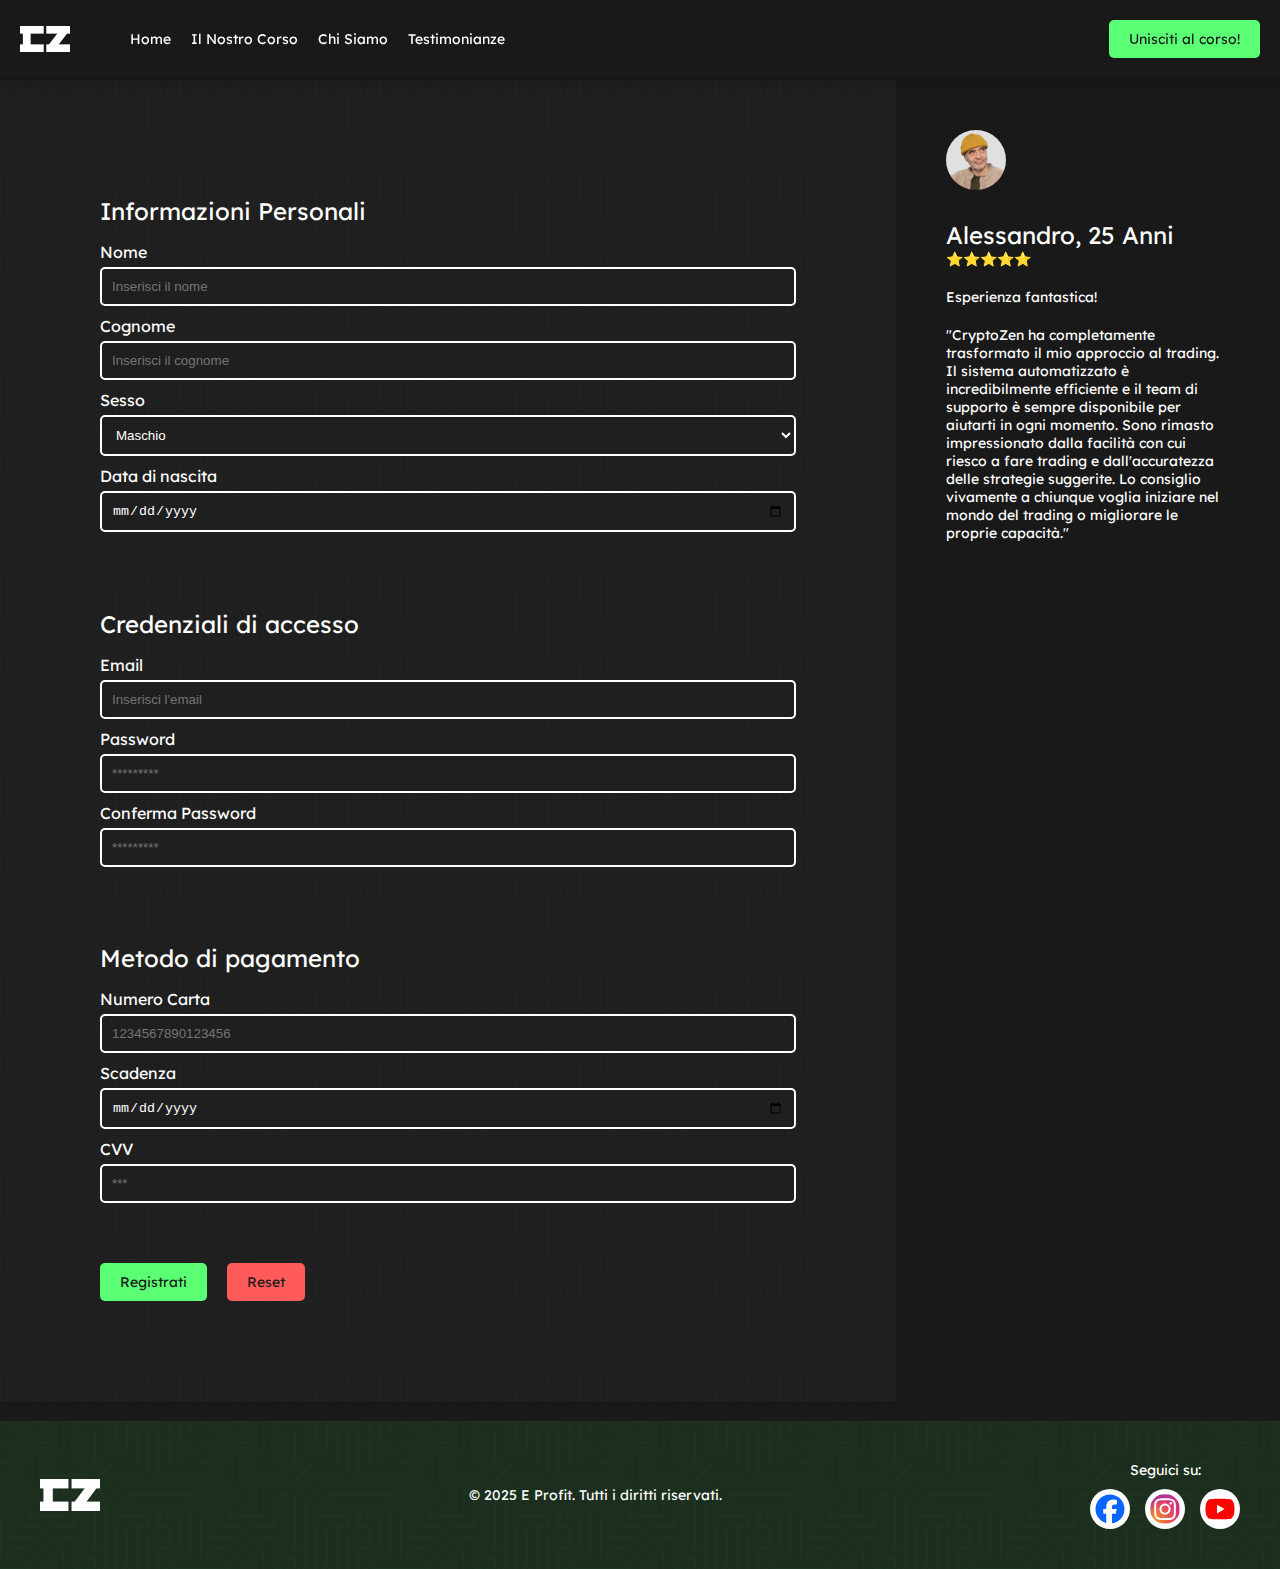
<file: form.html>
<!DOCTYPE html>
<html>

<head>
    <meta charset="UTF-8">
    <meta name="viewport" content="width=device-width, initial-scale=1.0">
    <title>Registrazione</title>
    <link rel="stylesheet" href="css/style.css">
    <script src="script/scroll.js"></script>
    <script src="script/selected.js"></script>
</head>

<body>
    <nav>
        <div class="container">
            <img class="logo" src="img/logo.svg" alt="logo" onclick="window.location.href='index.html'">
            <ul>
                <li><a onclick="redirectToSection('header')">Home</a></li>
                <li><a onclick="redirectToSection('explaining')">Il Nostro Corso</a></li>
                <li><a onclick="redirectToSection('who')">Chi Siamo</a></li>
                <li><a onclick="redirectToSection('testimonianze')">Testimonianze</a></li>
            </ul>
        </div>

        <button onclick="window.location.href='form.html'">Unisciti al corso!</button>
    </nav>

    <header id="header-form" class="margin">
        <section id="register" class = "background">
            <div class="section-content">
                <div class="info">
                    <div class="personal-info">
                        <h1>Informazioni Personali</h1>
                        <div class="input">
                            <label for="nome">Nome</label>
                            <input type="text" id="nome" name="nome" placeholder="Inserisci il nome" required>
                        </div>

                        <div class="input">
                            <label for="cognome">Cognome</label>
                            <input type="text" id="cognome" name="cognome" placeholder="Inserisci il cognome" required>
                        </div>

                        <div class="input">
                            <label for="sesso">Sesso</label>
                            <select id="sesso" name="sesso" required>
                                <option value="M">Maschio</option>
                                <option value="F">Femmina</option>
                                <option value="A">Altro</option>
                            </select>
                        </div>

                        <div class="input">
                            <label for="data">Data di nascita</label>
                            <input type="date" id="data" name="data" required>
                        </div>
                    </div>

                    <div class="credentials">
                        <h1>Credenziali di accesso</h1>
                        <div class="input">
                            <label for="email">Email</label>
                            <input type="email" id="email" name="email" placeholder="Inserisci l'email" required>
                        </div>

                        <div class="input">
                            <label for="password">Password</label>
                            <input type="password" id="password" name="password" placeholder="*********" required>
                        </div>

                        <div class="input">
                            <label for="conferma">Conferma Password</label>
                            <input type="password" id="conferma" name="conferma" placeholder="*********" required>
                        </div>
                    </div>

                    <div class="payment">
                        <h1>Metodo di pagamento</h1>
                        <div class="input">
                            <label for="carta">Numero Carta</label>
                            <input type="number" id="carta" name="carta" placeholder="1234567890123456" required>
                        </div>

                        <div class="input">
                            <label for="scadenza">Scadenza</label>
                            <input type="date" id="scadenza" name="scadenza" required>
                        </div>

                        <div class="input">
                            <label for="cvv">CVV</label>
                            <input type="number" id="cvv" name="cvv" placeholder="***" maxlength="3" required>
                        </div>
                    </div>
                </div>
                <div class="buttons">
                    <button type="button" onclick="alert('I tuoi dati sono stati inviati con successo!')">Registrati</button>
                    <button type="button" onclick="location.reload()" id="reset">Reset</button>
                </div>
            </div>
        </section>
        <div id="testimonianze">
            <div class="right">
                <div id="review-container" class="recensione">
                    <script src="script/review.js"></script>
                </div>
            </div>
        </div>
    </header>



    <footer class="background">
        <img src="img/logo.svg" alt="logo" draggable="false">

        <p>© 2025 E Profit. Tutti i diritti riservati.</p>

        <div class="social">
            <p>Seguici su:</p>
            <div class="icons">
                <img src="img/facebook.svg" alt="facebook" draggable="false">
                <img src="img/instagram.svg" alt="instagram" draggable="false">
                <img src="img/youtube.svg" alt="twitter" draggable="false">
            </div>
        </div>
    </footer>
</body>

</html>
</file>
<file: css/style.css>
@import url('https://fonts.googleapis.com/css2?family=Inter:ital,opsz,wght@0,14..32,100..900;1,14..32,100..900&family=Lexend:wght@100..900&family=Roboto+Mono:ital,wght@0,100..700;1,100..700&family=Roboto:ital,wght@0,100..900;1,100..900&family=Space+Mono:ital,wght@0,400;0,700;1,400;1,700&display=swap');

/*Variabili*/
:root {
    --page-color: #191919;
    --bg-color: #1F1F1F;
    --white: #fff;
    --primary-color: #5BFF74;
    --font: Lexend, sans-serif;
    --font-small: 14px;
    --font-medium: 18px;
    --font-large: 24px;
}

/*Span*/
.green {
    color: var(--primary-color);
}

.underline {
    text-decoration: underline;
}

.centered {
    text-align: center;
}

.margin {
    margin-top: 80px;
}

/*General*/
body {
    display: flex;
    flex-direction: column;
    gap: 20px;
    margin: 0;
    padding: 0;
    font-family: var(--font);
    background-color: var(--page-color);
    color: var(--white);
}

h1 {
    font-size: var(--font-large);
    font-weight: normal;
}

p {
    font-size: var(--font-small);
}

nav {
    position: fixed;
    font-size: var(--font-small);
    gap: 60px;
    display: flex;
    justify-content: space-between;
    align-items: center;
    padding: 20px;
    background-color: var(--page-color);
    z-index: 10;
    width: 100%;
    box-shadow: 0 10px 10px 0 rgba(0, 0, 0, 0.1);   
}

nav .container {
    display: flex;
    align-items: center;
    gap: 60px;
}

nav .container .logo {
    width: 50px;
    cursor: pointer;
}

nav ul {
    display: flex;
    justify-content: space-around;
    gap: 20px;
    padding: 0;
    margin: 0;
}

nav li {
    color: white;
    list-style-type: none;
    cursor: pointer;
    transition: color 0.3s;
}

nav li:hover {
    color: var(--primary-color);
}

nav button {
    margin-right: 40px;
}

button {
    font-size: var(--font-small);
    padding: 10px 20px;
    border: none;
    border-radius: 5px;
    background-color: var(--primary-color);
    color: var(--page-color);
    font-family: var(--font);
    cursor: pointer;
    transition: background-color 0.3s;
}

button:hover {
    background-color: #4DFF5B;
}

button a {
    color: var(--bg-color);
    text-decoration: none;
}

.background {
    background-image: url('/img/footer-tile.png');
    background-size: 200px;
    background-blend-mode: overlay;
}

#headerVideo {
    opacity: 0.2;
    position: absolute;
    top: 0%;
    left: 0%;
    width: 100%;
    height: 150%;
    object-fit: cover;
    z-index: -1;
}

.header-content {
    gap: 100px;
    display: flex;
    margin: 100px;
    position: relative;
    z-index: 1;
}

.left, .right {
    display: flex;
    flex-direction: column;
    justify-content: center;
    width: 100%;
}

.right button {
    display: none;
}

#countdown {
    font-size: var(--font-large);
    text-align: center;
}

.right .container {
    display: flex;
    flex-direction: row;
    gap: 30px;
}

.container img {
    width: 30px;
}

section {
    background-color: var(--bg-color);
}

.section-content {
    margin: 100px;
    display: flex;
    gap: 100px;
}

.right video {
    width: 100%;
    border-radius: 15px;
}

section li {
    font-size: var(--font-small);
}

#explaining .right p{
    font-size: var(--font-medium)
}

#explaining .left, #who .left, #testimonianze .right{
    width: 70vw;
} 

#explaining .right, #who .right, #testimonianze .left{
    width: 30vw;
}

#who img {
    object-fit: cover;
    height: 100%;
    width: 100%;
    border-radius: 15px;
}

#testimonianze .trustpilot {
    display: flex;
    flex-direction: column;
    align-items: center;
    gap: 10px;
}

#testimonianze .trustpilot img{
    width: 120px;
}

#testimonianze .right{
    display: flex;
    background-color: var(--page-color);
    border-radius: 15px;
}

.recensione {
    margin: 50px;
    display: flex;
    flex-direction: column;
    gap: 20px;
}

#testimonianze .right .top {
    display: flex;
    flex-wrap: wrap;
    gap: 30px;
}

#testimonianze .container{
    display: flex;
    flex-direction:column;
    justify-content: center;
    gap: 0px
}

#testimonianze .right h1, #testimonianze .right p {
    margin: 0
}

#testimonianze .right img{
    width: 60px;
    height: 60px;
    border-radius: 50px;
}

#testimonianze .bottom {
    display: flex;
    flex-direction: column;
    gap: 20px;
}

/*Registration*/
#header-form {
    display: flex;
}

#header-form #testimonianze .right {
    width: 30vw;
    height: max-content;
}

#register {
    display: flex;
}

#register .section-content {
    display: flex;
    flex-direction: column;
    gap: 50px;
}

.personal-info, .credentials, .payment {
    width: 100%;
}

.section-content .info {
    display: flex;
    flex-direction: row;
    flex-wrap: wrap;
    gap: 50px;
}

.input {
    margin-bottom: 10px;
    display: flex;
    flex-direction: column;
    gap: 5px;
}

.input input, .input select {
    padding: 10px;
    border-radius: 5px;
    border: var(--white) solid 2px;
    background-color: var(--bg-color);
    color: var(--white);
    box-sizing: border-box; /* Assicura che il padding sia incluso nella larghezza */
}

.input select {
    padding-right: 10px; /* Assicura che il padding sia coerente con gli input */
}

.section-content .buttons {
    display: flex;
    gap: 20px;
}

#reset{
    background-color: #FF5B5B;
}

#reset:hover{
    background-color: #FF4D4D;
}

/*Footer*/
footer {
    display: flex;
    justify-content: space-between;
    align-items: center;
    padding: 40px;
    background-color: #1C2F1F;
}

footer .social {
    display: flex;
    flex-direction: column;
    align-items: center;
    gap: 10px;
}

footer p {
    margin: 0;
}

footer .icons {
    display: flex;
    gap: 15px;
}

footer .social img {
    padding: 5px;
    background-color: white;
    border-radius: 50px;
    width: 30px;
    height: 30px;
    cursor: pointer;
}

/*Responsive*/
@media screen and (max-width: 768px) {
    nav .container {
        flex-direction: column;
        align-items: center;
        gap: 20px;
        width: 100%;
    }

    nav button {
        display: none;
    }

    nav ul, nav .container .logo {
        margin-right: 40px;
    }

    nav li {
        font-size: calc(var(--font-small) - 2px);
    }

    .header-content {
        flex-direction: column;
        gap: 50px;
        margin: 50px;
    }

    #headerVideo {
        height: 200%;
    }

    .right button {
        margin-top: 50px;
        display: block;
    }

    .section-content {
        flex-direction: column;
        gap: 50px;
        margin: 50px;
    }

    #explaining .left, #who .left, #testimonianze .right {
        width: 100%;
    } 
    
    #explaining .right, #who .right, #testimonianze .left {
        width: 100%;
    }

    .section-content .info {
        width: 100%;
        gap: 50px;
    }

    .personal-info, .credentials, .payment {
        width: 100%;
    }

    #header-form {
        flex-direction: column;
    }

    #header-form #testimonianze .right {
        width: 100%;
    }

    footer {
        gap: 20px;
        flex-direction: column;
        text-align: center;
        padding: 50px;
    }
}
</file>
